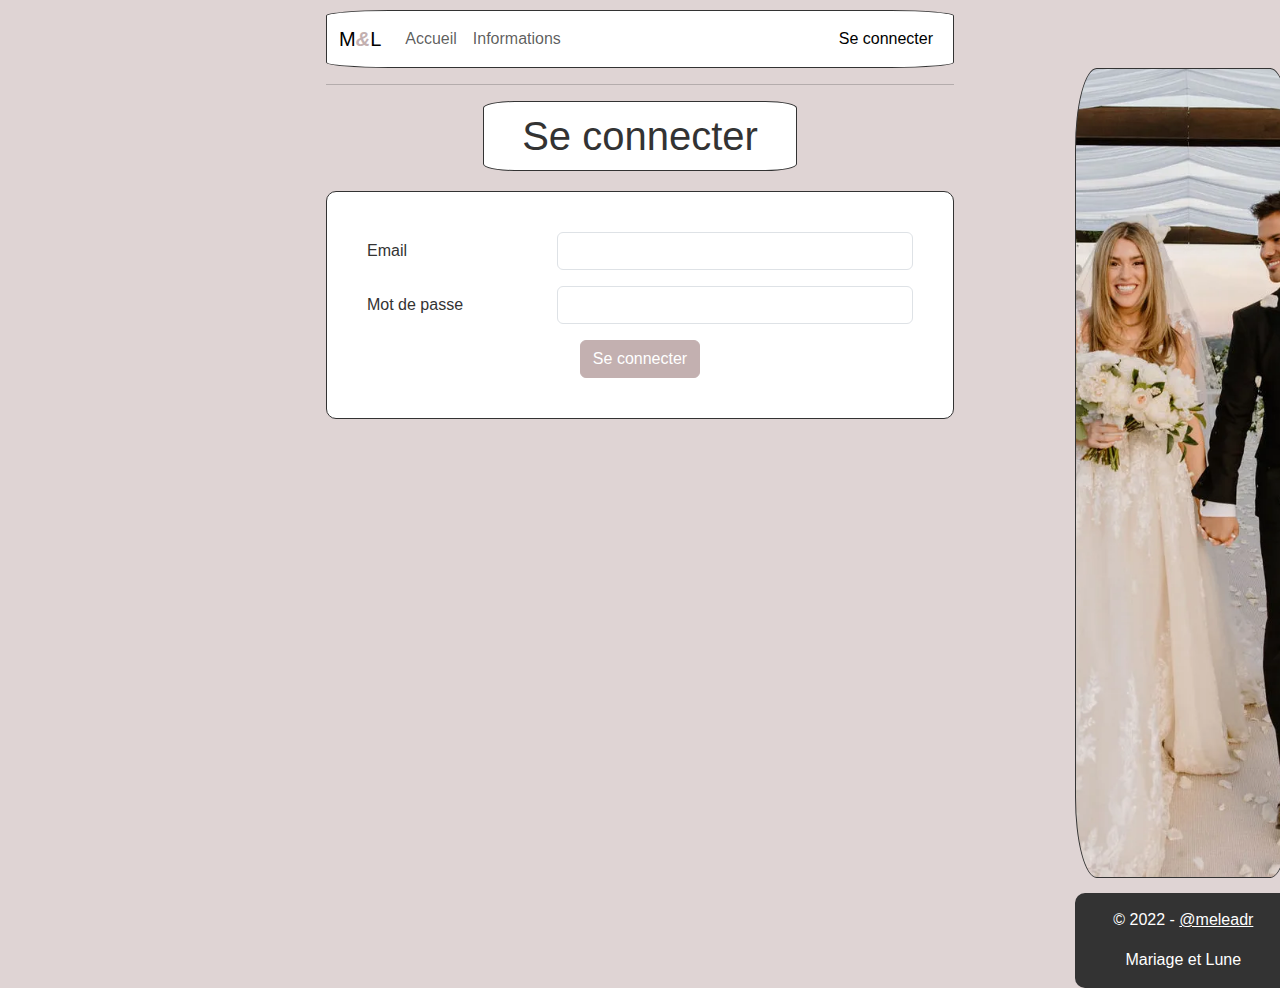
<file: pages/connexion.html>
<!DOCTYPE html>
<html lang="fr">
<head>
	<meta charset="UTF-8">
	<meta http-equiv="X-UA-Compatible" content="IE=edge">
	<meta name="viewport" content="width=device-width, initial-scale=1.0">
	<!-- TITRE DE LA PAGE -->
	<title>Mariage et Lune - Informations</title>
	<!-- FAVICON -->
	<link rel="shortcut icon" href="../favicon.ico" type="image/x-icon">
	<!-- CSS -->
	<link rel="stylesheet" href="https://cdnjs.cloudflare.com/ajax/libs/twitter-bootstrap/5.0.2/css/bootstrap.min.css">
	<link rel="stylesheet" href="../assets/css/style.css">
	<!-- JS -->
	<script src="https://cdn.jsdelivr.net/npm/bootstrap@5.0.2/dist/js/bootstrap.min.js"></script>
</head>
<body>
	<!-- HEADER -->
	<div class="row">
		<div class="col-3"></div>
		<header class="col-6">
			<nav class="navbar navbar-expand-lg navbar-light">
				<div class="container-fluid">
					<a class="navbar-brand" href="../index.html">M<span>&</span>L</a>
					<button class="navbar-toggler" type="button" data-bs-toggle="collapse" data-bs-target="#navbarNav" aria-controls="navbarNav" aria-expanded="false" aria-label="Toggle navigation">
						<span class="navbar-toggler-icon"></span>
					</button>
					<div class="collapse navbar-collapse" id="navbarNav">
						<ul class="navbar-nav">
							<li class="nav-item">
								<a class="nav-link" href="../index.html">Accueil</a>
							</li>
							<li class="nav-item">
								<a class="nav-link" href="info.html">Informations</a>
							</li>
							<li class="nav-item">
								<a class="nav-link active" aria-current="page" href="#">Se connecter</a>
							</li>
						</ul>
					</div>
				</div>
			</nav>
		</header>
		<div class="col-3"></div>
	</div>
	<!-- SECTION CONTENT -->
	<div class="row">
		<div class="col-3"></div>
		<section class="col-6">
			<hr>
			<h1 class="text-center">Se connecter</h1>
			<form>
				<div class="row mb-3">
					<label for="inputEmail3" class="col-sm-4 col-form-label">Email</label>
					<div class="col-sm-8">
						<input type="email" class="form-control" id="inputEmail3">
					</div>
				</div>
				<div class="row mb-3">
					<label for="inputPassword3" class="col-sm-4 col-form-label">Mot de passe</label>
					<div class="col-sm-8">
						<input type="password" class="form-control" id="inputPassword3">
					</div>
				</div>
				<div class="text-center">
					<a class="btn btn-primary" href="presence.html">Se connecter</a>
				</div>
			</form>
		</section>
		<div class="col-1"></div>
		<aside class="col-2"></aside>
	</div>
	<!-- FOOTER -->
	<div class="row">
		<div class="col-10"></div>
		<footer class="col-2 text-center">
			<p>© 2022 - <a href="https://github.com/meleadr" target="_blank" rel="noopener noreferrer">@meleadr</a></p>
			<p>Mariage et Lune</p>
		</footer>
	</div>
</body>
</html>
</file>
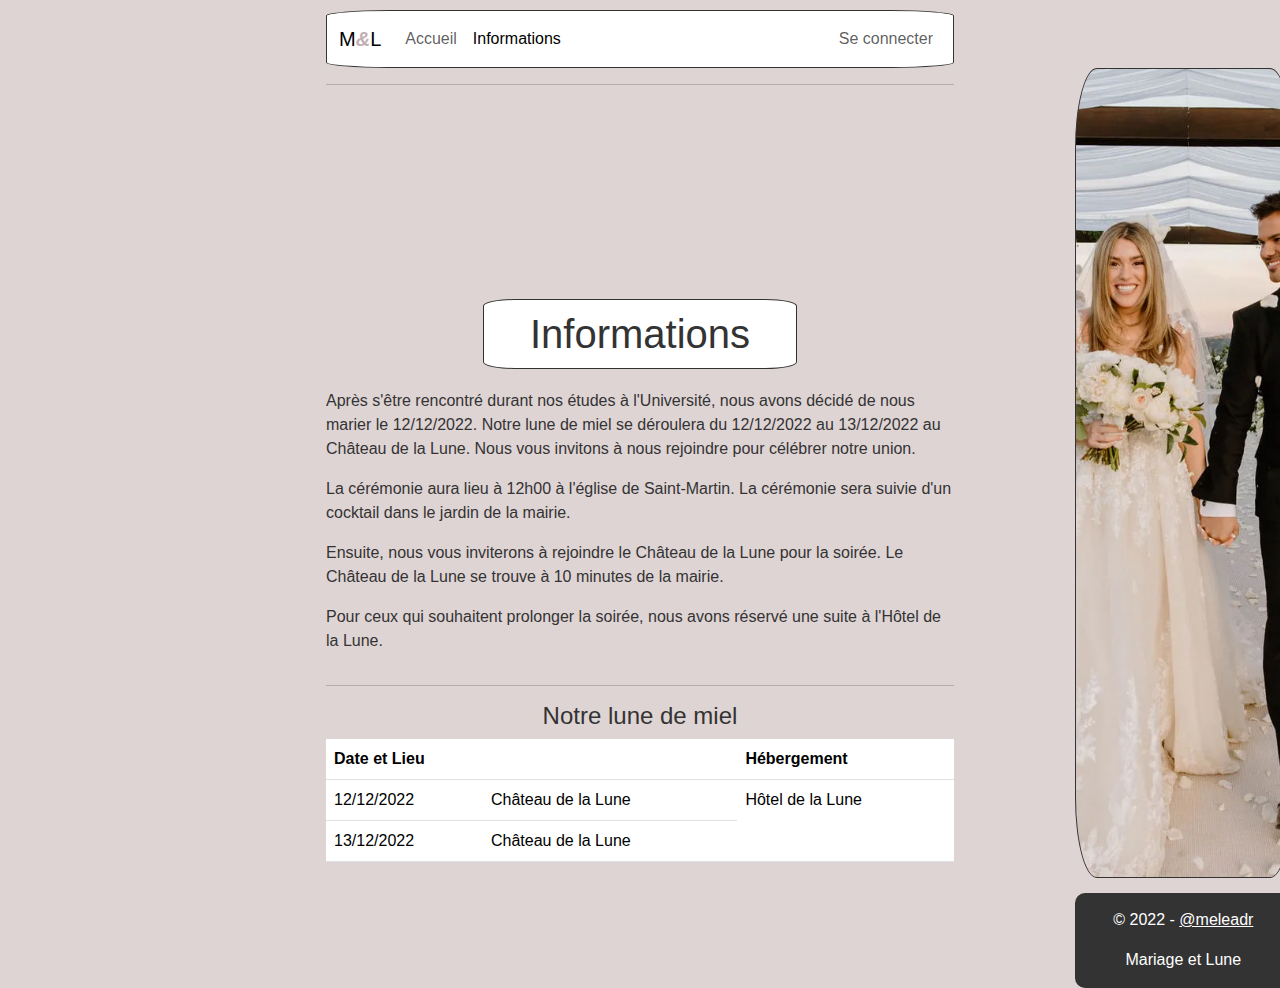
<file: pages/info.html>
<!DOCTYPE html>
<html lang="fr">
<head>
	<meta charset="UTF-8">
	<meta http-equiv="X-UA-Compatible" content="IE=edge">
	<meta name="viewport" content="width=device-width, initial-scale=1.0">
	<!-- TITRE DE LA PAGE -->
	<title>Mariage et Lune - Informations</title>
	<!-- FAVICON -->
	<link rel="shortcut icon" href="../favicon.ico" type="image/x-icon">
	<!-- CSS -->
	<link rel="stylesheet" href="https://cdnjs.cloudflare.com/ajax/libs/twitter-bootstrap/5.0.2/css/bootstrap.min.css">
	<link rel="stylesheet" href="../assets/css/style.css">
	<!-- JS -->
	<script src="https://cdn.jsdelivr.net/npm/bootstrap@5.0.2/dist/js/bootstrap.min.js"></script>
</head>
<body>
	<!-- HEADER -->
	<div class="row">
		<div class="col-3"></div>
		<header class="col-6">
			<nav class="navbar navbar-expand-lg navbar-light">
				<div class="container-fluid">
					<a class="navbar-brand" href="../index.html">M<span>&</span>L</a>
					<button class="navbar-toggler" type="button" data-bs-toggle="collapse" data-bs-target="#navbarNav" aria-controls="navbarNav" aria-expanded="false" aria-label="Toggle navigation">
						<span class="navbar-toggler-icon"></span>
					</button>
					<div class="collapse navbar-collapse" id="navbarNav">
						<ul class="navbar-nav">
							<li class="nav-item">
								<a class="nav-link" href="../index.html">Accueil</a>
							</li>
							<li class="nav-item">
								<a class="nav-link active" aria-current="page" href="#">Informations</a>
							</li>
							<li class="nav-item">
								<a class="nav-link" href="connexion.html">Se connecter</a>
							</li>
						</ul>
					</div>
				</div>
			</nav>
		</header>
		<div class="col-3"></div>
	</div>
	<!-- SECTION CONTENT -->
	<div class="row">
		<div class="col-3"></div>
		<!-- SECTION INFOS -->
		<section id="infos" class="col-6">
			<hr>
			<h1 class="text-center">Informations</h1>
			<div>
				<p>
					Après s'être rencontré durant nos études
					à l'Université, nous avons décidé de nous marier le 12/12/2022.
					Notre lune de miel se déroulera du 12/12/2022 au 13/12/2022 au Château de la Lune.
					Nous vous invitons à nous rejoindre pour célébrer notre union.
				</p>
				<p>
					La cérémonie aura lieu à 12h00 à l'église de Saint-Martin.
					La cérémonie sera suivie d'un cocktail dans le jardin de la mairie.
				</p>
				<p>
					Ensuite, nous vous inviterons à rejoindre le Château de la Lune pour la soirée.
					Le Château de la Lune se trouve à 10 minutes de la mairie.
				</p>
				<p>
					Pour ceux qui souhaitent prolonger la soirée, nous avons réservé une suite à l'Hôtel de la Lune.
				</p>
			</div>
			<hr>
			<!-- TABLEAU AVEC COLSPAN ET ROWSPAN -->
			<h4 class="text-center">Notre lune de miel</h4>
			<table class="table table-hover">
				<thead>
					<tr>
						<th scope="col" colspan="2">Date et Lieu</th>
						<th scope="col">Hébergement</th>
					</tr>
				</thead>
				<tbody>
					<tr>
						<td>12/12/2022</td>
						<td>Château de la Lune</td>
						<td rowspan="2">Hôtel de la Lune</td>
					</tr>
					<tr>
						<td>13/12/2022</td>
						<td>Château de la Lune</td>
					</tr>
				</tbody>
			</table>
		</section>
		<div class="col-1"></div>
		<aside class="col-2"></aside>
	</div>
	<!-- FOOTER -->
	<div class="row">
		<div class="col-10"></div>
		<footer class="col-2 text-center">
			<p>© 2022 - <a href="https://github.com/meleadr" target="_blank" rel="noopener noreferrer">@meleadr</a></p>
			<p>Mariage et Lune</p>
		</footer>
	</div>
</body>
</html>
</file>
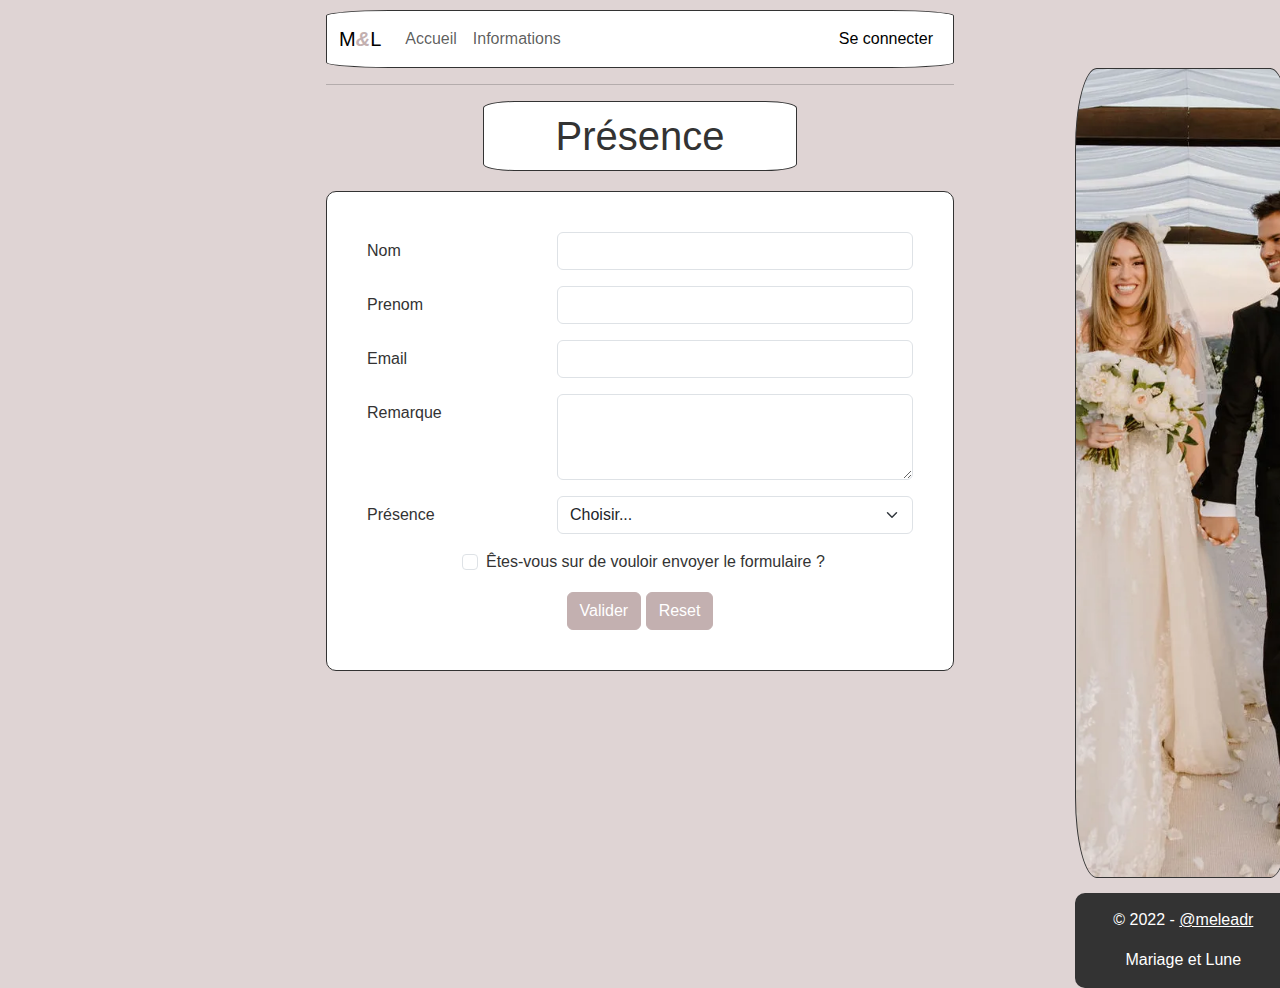
<file: pages/presence.html>
<!DOCTYPE html>
<html lang="fr">
<head>
	<meta charset="UTF-8">
	<meta http-equiv="X-UA-Compatible" content="IE=edge">
	<meta name="viewport" content="width=device-width, initial-scale=1.0">
	<!-- TITRE DE LA PAGE -->
	<title>Mariage et Lune - Informations</title>
	<!-- FAVICON -->
	<link rel="shortcut icon" href="../favicon.ico" type="image/x-icon">
	<!-- CSS -->
	<link rel="stylesheet" href="https://cdnjs.cloudflare.com/ajax/libs/twitter-bootstrap/5.0.2/css/bootstrap.min.css">
	<link rel="stylesheet" href="../assets/css/style.css">
	<!-- JS -->
	<script src="https://cdn.jsdelivr.net/npm/bootstrap@5.0.2/dist/js/bootstrap.min.js"></script>
</head>
<body>
	<!-- HEADER -->
	<div class="row">
		<div class="col-3"></div>
		<header class="col-6">
			<nav class="navbar navbar-expand-lg navbar-light">
				<div class="container-fluid">
					<a class="navbar-brand" href="../index.html">M<span>&</span>L</a>
					<button class="navbar-toggler" type="button" data-bs-toggle="collapse" data-bs-target="#navbarNav" aria-controls="navbarNav" aria-expanded="false" aria-label="Toggle navigation">
						<span class="navbar-toggler-icon"></span>
					</button>
					<div class="collapse navbar-collapse" id="navbarNav">
						<ul class="navbar-nav">
							<li class="nav-item">
								<a class="nav-link" href="../index.html">Accueil</a>
							</li>
							<li class="nav-item">
								<a class="nav-link" href="info.html">Informations</a>
							</li>
							<li class="nav-item">
								<a class="nav-link active" aria-current="page" href="connexion.html">Se connecter</a>
							</li>
						</ul>
					</div>
				</div>
			</nav>
		</header>
		<div class="col-3"></div>
	</div>
	<!-- SECTION CONTENT -->
	<div class="row">
		<div class="col-3"></div>
		<section class="col-6">
			<hr>
			<h1 class="text-center">Présence</h1>
			<!-- FORMULAIRE DE PRESENCE -->
			<form method="POST" action="https://www.w3schools.com/action_page.php">
				<div class="row mb-3">
					<label for="inputName3" class="col-sm-4 col-form-label">Nom</label>
					<div class="col-sm-8">
						<input type="text" class="form-control" id="inputName3" required>
					</div>
				</div>
				<div class="row mb-3">
					<label for="inputSurname3" class="col-sm-4 col-form-label">Prenom</label>
					<div class="col-sm-8">
						<input type="text" class="form-control" id="inputSurname3" required>
					</div>
				</div>
				<div class="row mb-3">
					<label for="inputEmail3" class="col-sm-4 col-form-label">Email</label>
					<div class="col-sm-8">
						<input type="email" class="form-control" id="inputEmail3" required>
					</div>
				</div>
				<div class="row mb-3">
					<label for="inputMessage3" class="col-sm-4 col-form-label">Remarque</label>
					<div class="col-sm-8">
						<textarea class="form-control" id="inputMessage3" rows="3"></textarea>
					</div>
				</div>
				<div class="row mb-3">
					<label for="inputSelect3" class="col-sm-4 col-form-label">Présence</label>
					<div class="col-sm-8">
						<select class="form-select" id="inputSelect3" required>
							<option selected disabled>Choisir...</option>
							<option value="1">Journée</option>
							<option value="2">Journée et soir</option>
							<option value="3">Pas présent</option>
						</select>
					</div>
				</div>
				<div class="row mb-3">
					<div class="col-sm-10 offset-sm-2">
						<div class="form-check">
							<input class="form-check-input" type="checkbox" id="gridCheck1" required>
							<label class="form-check-label" for="gridCheck1">
							Êtes-vous sur de vouloir envoyer le formulaire ?
							</label>
						</div>
					</div>
				</div>
				<div class="text-center">
					<input type="submit" class="btn btn-primary" value="Valider"></input>
					<input type="reset" class="btn btn-primary" value="Reset">
				</div>
			</form>
		</section>
		<div class="col-1"></div>
		<aside class="col-2"></aside>
	</div>
	<!-- FOOTER -->
	<div class="row">
		<div class="col-10"></div>
		<footer class="col-2 text-center">
			<p>© 2022 - <a href="https://github.com/meleadr" target="_blank" rel="noopener noreferrer">@meleadr</a></p>
			<p>Mariage et Lune</p>
		</footer>
	</div>
</body>
</html>
</file>
<file: assets/css/style.css>
/* ##### GENERAL #### */
body{
	font-family: 'Roboto', sans-serif;
	font-size: 16px;
	line-height: 1.5;
	color: #333;
	background-color: #dfd4d4;
	overflow-x: hidden;
}

/* ##### HEADER #### */
nav{
	margin-top: 10px;
	border: 1px solid #333;
	border-radius: 10%;
	background-color: #fff;
}

nav span{
	color: #c3b0b0;
	font-style: italic;
	font-weight: bold;
}

nav ul{
	width: 100%;
}

nav ul li:last-child{
	margin-left: auto;
}

/* ##### ASIDE #### */
aside{
	height: 90vh;
	background-image: url(../img/mariage.webp);
	background-size: cover;
	background-position: center;
	border: 1px solid #333;
	border-radius: 10%;
}

/* ##### SECTION #### */

/* Centrer verticalement le contenu de la section avec Flexbox*/
#infos{
	display: flex;
	flex-direction: column;
}

h1{
	width: 50%;
	padding: 10px;
	background-color: #fff;
	border: 1px solid #333;
	border-radius: 10%;
	margin: auto;
	margin-bottom: 20px;
}

/* Formulaire */
form{
	padding: 40px;
	border: 1px solid #333;
	border-radius: 10px;
	background-color: #fff;
}

.btn-primary{
	background-color: #c3b0b0;
	color: #fff;
	border: 1px solid #c3b0b0;
}

.btn-primary:hover{
	background-color: #fff;
	color: #c3b0b0;
	border: 1px solid #c3b0b0;
}

/* HR */
hr{
	color: #333;
}

/* card */
.card{
	margin: 10px;
	border: 1px solid #333;
	border-radius: 10%;
	background-color: #fff;
}

/* Affichage du prenoms des mariés */
#marriedName{
	margin: auto;
	margin-top: 25px;
	border: 3px dotted #333;
	border-radius: 40%;
	background-color: #fff;
}

@font-face {
	font-family: Amazone;
	src: url(path/to/font/file/Amazone) format('woff2');
	font-weight: normal;
	font-style: normal;
	font-display: swap;
}

.warp__placeholder{
	position: absolute;
	color: transparent;
	font-size: .1px;
}

.warp {
	display: block;
	position: relative;
	width: 595px;
	height: 405px;
	font: normal 50px/1 Amazone;
}

[class*='warp__'] {
	display: block;
	position: absolute;
}

.warp__0 {
	transform-origin: 50% 41px;
	transform: translate(59.785px,108.2355px) rotate(-0.433114rad);
}

.warp__1 {
	transform-origin: 50% 41px;
	transform: translate(102.4756px,96.81710000000001px) rotate(-0.257917rad);
}

.warp__2 {
	transform-origin: 50% 41px;
	transform: translate(124.72290000000001px,92.7382px) rotate(-0.148464rad);
}

.warp__3 {
	transform-origin: 50% 41px;
	transform: translate(142.3504px,91.08349999999999px) rotate(-0.055041rad);
}

.warp__4 {
	transform-origin: 50% 41px;
	transform: translate(157.2483px,91.1372px) rotate(0.06245rad);
}

.warp__5 {
	transform-origin: 50% 41px;
	transform: translate(179.7763px,94.63900000000001px) rotate(0.230377rad);
}

.warp__6 {
	transform-origin: 50% 41px;
	transform: translate(204.1558px,102.2774px) rotate(0.417192rad);
}

.warp__7 {
	transform-origin: 50% 41px;
	transform: translate(223.3028px,114.33099999999999px) rotate(0.62047rad);
}

.warp__8 {
	color: #dfd4d4;
	transform-origin: 50% 41px;
	transform: translate(243.3036px,131.8198px) rotate(0.840109rad);
}

.warp__9 {
	color: #dfd4d4;
	transform-origin: 50% 41px;
	transform: translate(258.9548px,150.9439px) rotate(1.023787rad);
}

.warp__10 {
	transform-origin: 50% 41px;
	transform: translate(267.9779px,173.0629px) rotate(1.188315rad);
}

.warp__11 {
	transform-origin: 50% 41px;
	transform: translate(275.009px,205.5381px) rotate(0.98014rad);
}

.warp__12 {
	transform-origin: 50% 41px;
	transform: translate(307.9434px,230.8435px) rotate(0.736699rad);
}

.warp__13 {
	transform-origin: 50% 41px;
	transform: translate(326.2688px,243.3598px) rotate(0.603644rad);
}

.warp__14 {
	transform-origin: 50% 41px;
	transform: translate(341.2768px,253.89010000000002px) rotate(0.481428rad);
}

.warp__15 {
	transform-origin: 50% 41px;
	transform: translate(361.9555px,263.853px) rotate(0.349123rad);
}

.warp__16 {
	color: #dfd4d4;
	transform-origin: 50% 41px;
	transform: translate(387.2215px,270.8031px) rotate(0.233468rad);
}

.warp__17 {
	color: #dfd4d4;
	transform-origin: 50% 41px;
	transform: translate(409.3962px,274.3458px) rotate(0.152418rad);
}

.warp__18 {
	transform-origin: 50% 41px;
	transform: translate(424.1004px,276.6132px) rotate(0.06651rad);
}

.warp__19 {
	transform-origin: 50% 41px;
	transform: translate(451.0756px,276.8549px) rotate(-0.049349rad);
}

.warp__20 {
	transform-origin: 50% 41px;
	transform: translate(482.5211px,273.8709px) rotate(-0.159746rad);
}

.warp__21 {
	transform-origin: 50% 41px;
	transform: translate(507.37519999999995px,268.5871px) rotate(-0.259789rad);
}

.warp__22 {
	transform-origin: 50% 41px;
	transform: translate(531.9414px,261.2163px) rotate(-0.359789rad);
}

/* ##### FOOTER #### */
footer{
	margin-top: 15px !important;
	padding-top: 15px;
	border-radius: 10px;
	background-color: #333;
	color: #fff;
}

footer a{
	color: #fff;
}

/* MEDIA QUERIES */

/* Changer la couleur du fond en fonction de la taille de l'écran */
@media screen and (max-width: 960px) {
	body{
		background-color: #fff;
	}
}

/* Changer la disposition de la navbar en fonction de la taille de l'écran */
@media screen and (max-width: 991px) {
	nav ul li:last-child{
		margin-left: 0;
	}

	nav ul li{
		text-align: center;
	}
}

/* Changer la disposition des éléments en fonction de la taille de l'écran */
@media screen and (max-width: 1024px) {
	#marriedName{
		display: none;
	}

	#hr1{
		display: none;
	}
}
</file>
